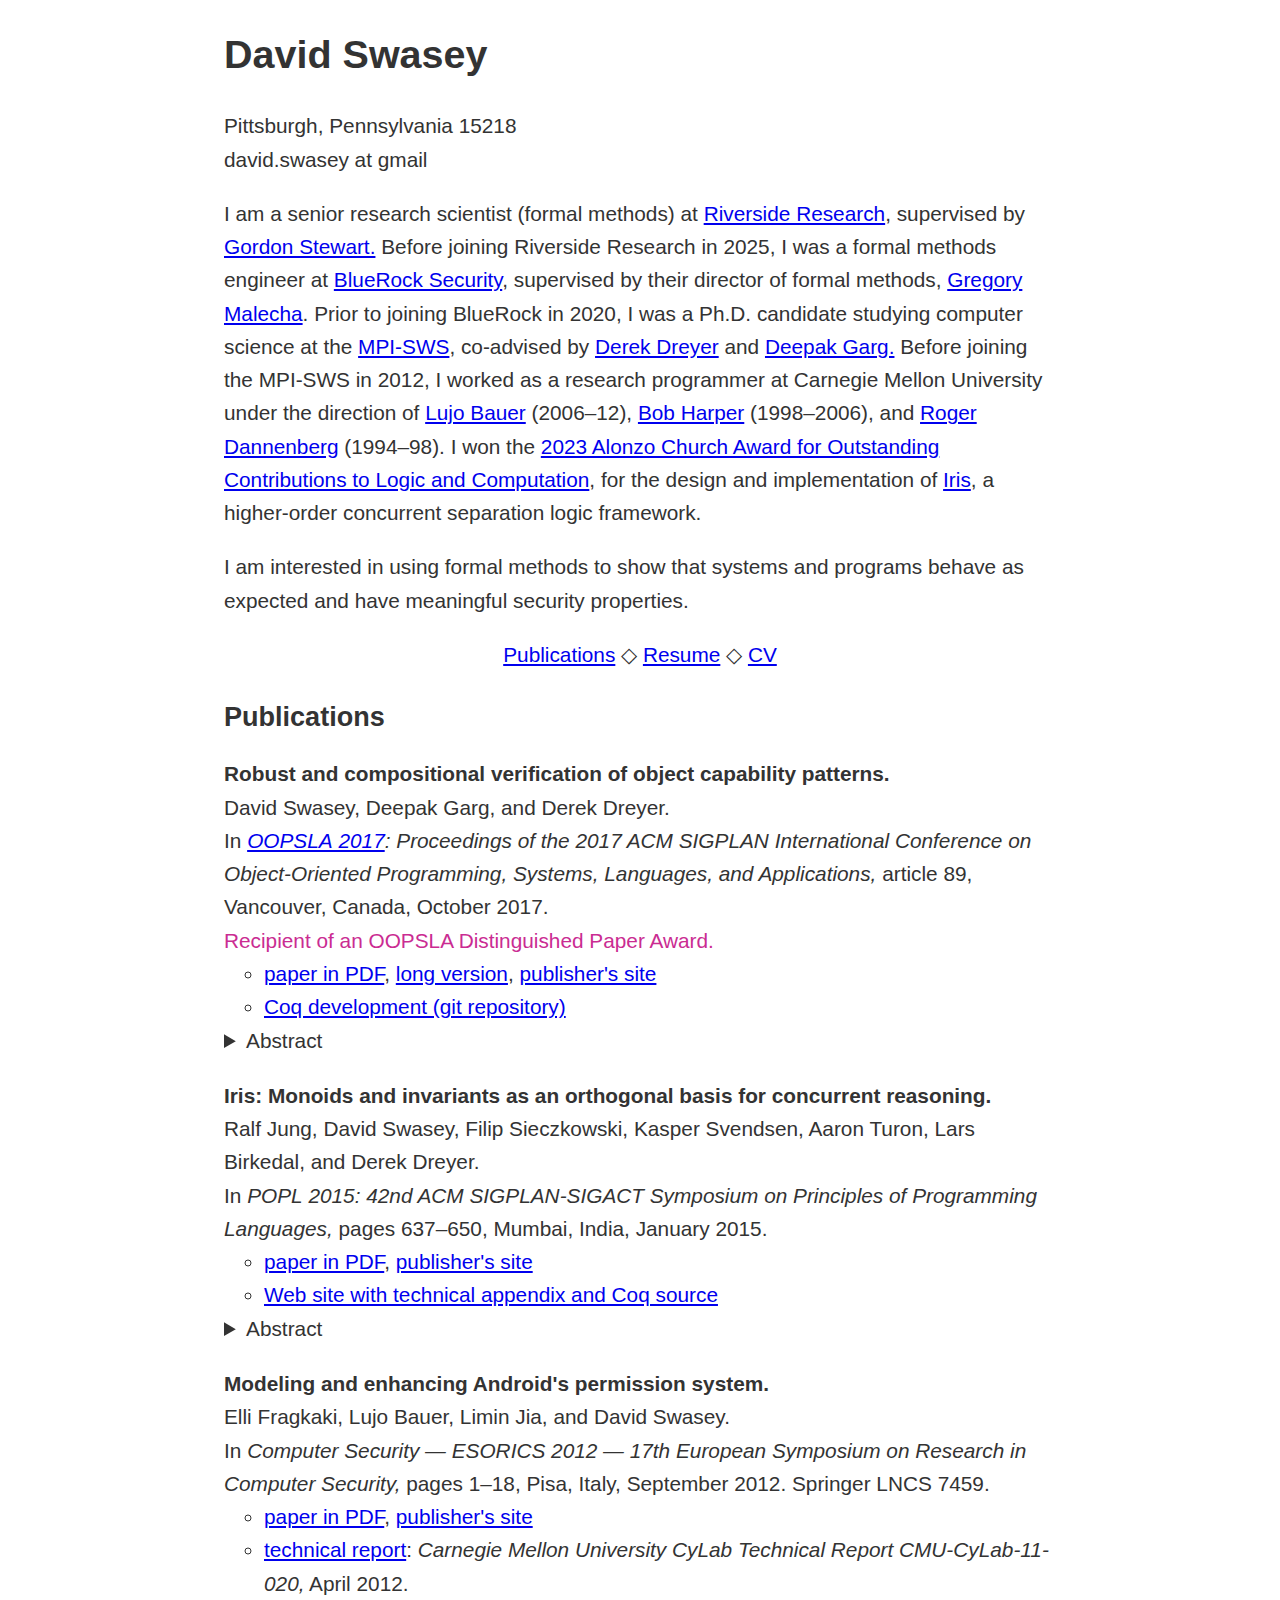
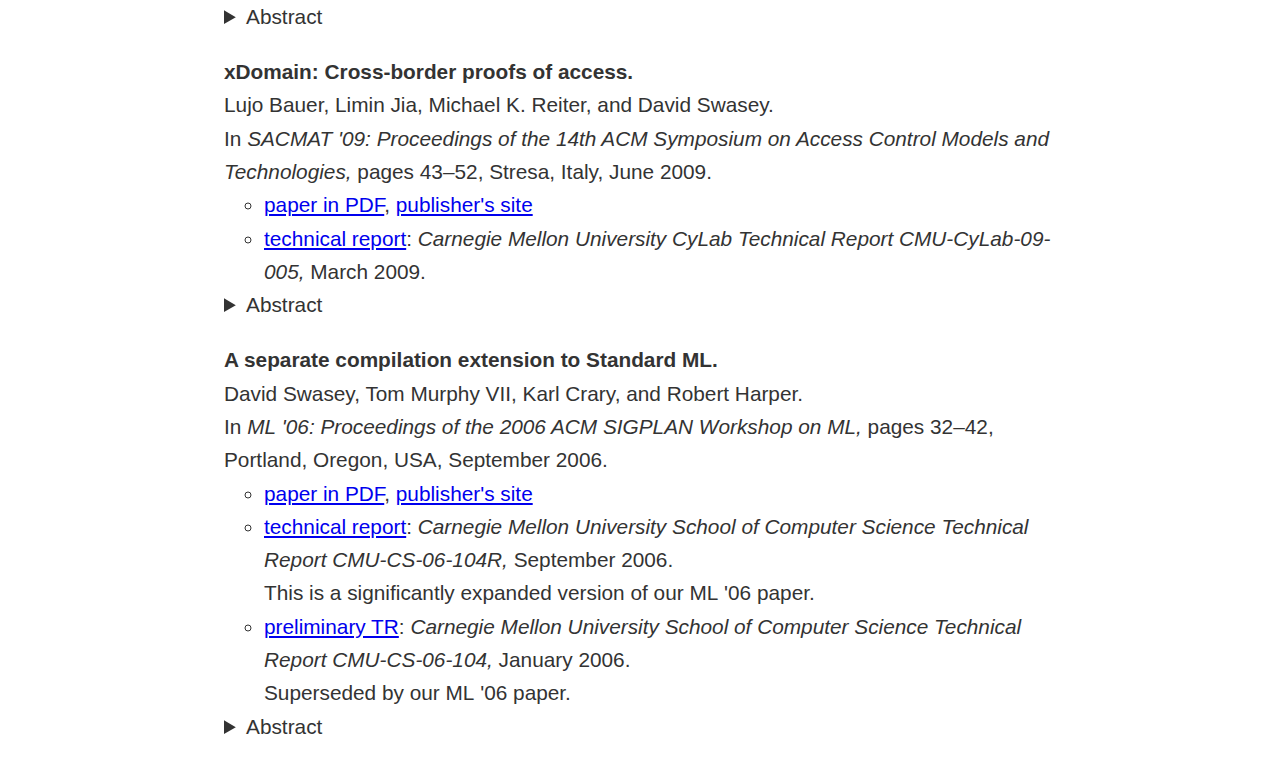
<file: index.html>
<!DOCTYPE HTML>
<HTML lang="en">
<HEAD>
<TITLE>David Swasey</TITLE>
<META HTTP-EQUIV="Content-Type" CONTENT="text/html; charset=UTF-8">
<META name="description" content="David Swasey's Home Page">
<META name="keywords" content="Computer Science, Programming Languages, Security">
<LINK REL="stylesheet" href="https://code.cdn.mozilla.net/fonts/fira.css">
<LINK REL="stylesheet" href="swasey.css" type="text/css">
</HEAD>
<BODY>

<H1>David Swasey</H1>

<P>
	Pittsburgh, Pennsylvania 15218<BR>
	david.swasey at gmail
</P>

<P>
	I am a senior research scientist (formal methods) at <a href="https://www.riversideresearch.org">Riverside Research</a>, supervised by <a href="https://www.linkedin.com/in/gstew/">Gordon Stewart.</a>
	Before joining Riverside Research in 2025, I was a formal methods engineer at <a href="https://bluerock.io/">BlueRock Security</a>, supervised by their director of formal methods, <a href="https://www.linkedin.com/in/gregory-malecha">Gregory Malecha</a>.
	Prior to joining BlueRock in 2020, I was a Ph.D.&nbsp;candidate studying computer science at the <a href="https://www.mpi-sws.org/">MPI-SWS</a>, co-advised by <A HREF="https://www.mpi-sws.org/~dreyer/">Derek Dreyer</A> and <A HREF="https://www.mpi-sws.org/~dg/">Deepak Garg.</A>
	Before joining the MPI-SWS in 2012, I worked as a research programmer at Carnegie Mellon University under the direction of
	<A HREF="https://www.ece.cmu.edu/~lbauer/">Lujo Bauer</A>&nbsp;(2006–12),
	<A HREF="https://www.cs.cmu.edu/~rwh/">Bob Harper</A>&nbsp;(1998–2006), and
	<A HREF="https://www.cs.cmu.edu/~rbd/">Roger Dannenberg</A>&nbsp;(1994–98).
	I won the <a href="https://siglog.org/winner-of-the-2023-alonzo-church-award/">2023 Alonzo Church Award for Outstanding Contributions to Logic and Computation</a>, for the design and implementation of <a href="https://iris-project.org">Iris</a>, a higher-order concurrent separation logic framework.
</P>

<P>
	I am interested in using formal methods to show that systems and programs behave as expected and have meaningful security properties.
	<!--
	My recent work in this area uses <a href="https://iris-project.org">Iris</a> in the <a href="https://coq.inria.fr">Coq</a> proof assistant to verify low-level C++ code.
	-->
	<!--
	I am interested in Kripke models and logics for concurrency and security; for example, in the design of concurrency logics that support compositional verification of security protocols.
	-->
</P>

<P style="text-align: center;">
		<A href="#publications">Publications</A>
	◇	<A href="Swasey-David-Resume-2025.pdf">Resume</A>
	◇	<A href="Swasey-David-CV-2025.pdf">CV</A>
</P>



<H2 id="publications">Publications</H2>

<UL class="papers">

	<LI class="paper" id="ocpl"><A href="papers/ocpl/ocpl-oopsla17-long.pdf" class="paper"><B>Robust and compositional verification of object capability patterns.</B></A><BR>
	David Swasey, Deepak Garg, and Derek Dreyer.<BR>
<!--
	In <EM>Proceedings of the ACM on Programming Languages,</EM> <B>1</B>, <A href="https://2017.splashcon.org/track/splash-2017-OOPSLA">OOPSLA</A>, Article 89&nbsp;(October 2017).
-->
	In <EM><A href="https://2017.splashcon.org/track/splash-2017-OOPSLA">OOPSLA&nbsp;2017</A>: Proceedings of the 2017 ACM SIGPLAN International Conference on Object-Oriented Programming, Systems, Languages, and Applications,</EM> article 89, Vancouver, Canada, October 2017.<BR>
	<span class="award">Recipient of an OOPSLA Distinguished Paper Award.</span>
	<UL>
	<LI>
		<A href="papers/ocpl/ocpl-oopsla17.pdf">paper in PDF</A>,
		<A href="papers/ocpl/ocpl-oopsla17-long.pdf">long version</A>,
		<A href="https://doi.org/10.1145/3133913">publisher's site</A>
	<LI>
		<A href="https://gitlab.mpi-sws.org/FCS/ocpl-coq">Coq development (git repository)</A>
	</UL>
	<details>
		<summary>Abstract</summary>
		<blockquote>
		In scenarios such as web programming, where code is linked together
		from multiple sources, <EM>object capability patterns</EM>&nbsp;(OCPs)
		provide an essential safeguard, enabling programmers to protect the
		private state of their objects from corruption by unknown and
		untrusted code.  However, the benefits of OCPs in terms of program
		verification have never been properly formalized.  In this paper,
		building on the recently developed Iris framework for concurrent
		separation logic, we develop OCPL, the first program logic for
		compositionally specifying and verifying OCPs in a language with
		closures, mutable state, and concurrency.  The key idea of OCPL is to
		account for the interface between verified and untrusted code by
		adopting a well-known idea from the literature on security protocol
		verification, namely <EM>robust safety</EM>.  Programs that export only
		properly wrapped values to their environment can be proven robustly
		safe, meaning that their untrusted environment cannot violate their
		internal invariants.  We use OCPL to give the first general,
		compositional, and machine-checked specs for several commonly-used
		OCPs—including the <EM>dynamic sealing,</EM> <EM>membrane,</EM> and
		<EM>caretaker</EM> patterns—which we then use to verify robust safety
		for representative client code.  All our results are fully mechanized
		in the Coq proof assistant.
		</blockquote>
	</details>

	<LI class="paper" id="iris"><A href="papers/iris/iris-popl15.pdf" class="paper"><B>Iris: Monoids and invariants as an orthogonal basis for concurrent reasoning.</B></A><BR>
	Ralf Jung, David Swasey, Filip Sieczkowski, Kasper Svendsen, Aaron Turon, Lars Birkedal, and Derek Dreyer.<BR>
	In <EM>POPL&nbsp;2015: 42nd ACM SIGPLAN-SIGACT Symposium on Principles of Programming Languages,</EM> pages 637–650, Mumbai, India, January 2015.<BR>
	<UL>
	<LI>
		<A href="papers/iris/iris-popl15.pdf">paper in PDF</A>,
		<A href="https://doi.org/10.1145/2676726.2676980">publisher's site</A>
	<LI>
		<A href="https://iris-project.org">Web site with technical appendix and Coq source</A>
<!--
	<LI>
		<A href="papers/iris/iris-appendix.pdf">technical appendix</A>
	<LI>
		<A href="papers/iris/iris-20141024.tgz">Coq development</A> (<A href="papers/iris/README.txt">readme.txt</A>),
		<A href="https://iris-project.org">project site</A>
-->
	</UL>
	<details>
		<summary>Abstract</summary>
		<blockquote>
		We present Iris, a concurrent separation logic with a simple premise:
		<EM>monoids and invariants are all you need</EM>.  Partial commutative
		monoids enable us to express—and invariants enable us to
		enforce—user-defined <EM>protocols</EM> on shared state, which are at
		the conceptual core of most recent program logics for concurrency.
		Furthermore, through a novel extension of the concept of a <EM>view
		shift,</EM> Iris supports the encoding of <EM>logically atomic
		specifications,</EM> <EM>i.e.,</EM> Hoare-style specs that permit the client of an
		operation to treat the operation essentially as if it were atomic,
		even if it is not.
		</blockquote>
	</details>

	<LI class="paper" id="androidsec"><A href="papers/androidsec/sorbet-esorics12.pdf" class="paper"><B>Modeling and enhancing Android's permission system.</B></A><BR>
	Elli Fragkaki, Lujo Bauer, Limin Jia, and David Swasey.<BR>
	<!-- https://www.iit.cnr.it/esorics2012/ -->
	In <EM>Computer Security — ESORICS&nbsp;2012 — 17th European Symposium on Research in Computer Security,</EM> pages 1–18, Pisa, Italy, September 2012. Springer LNCS&nbsp;7459.
	<UL>
	<LI>
		<A href="papers/androidsec/sorbet-esorics12.pdf">paper in PDF</A>,
		<A href="https://doi.org/10.1007/978-3-642-33167-1_1">publisher's site</A>
	<LI><A href="papers/androidsec/CMU-CyLab-11-020.pdf">technical report</A>: <EM>Carnegie Mellon University CyLab Technical Report CMU-CyLab-11-020,</EM> April 2012.
	</UL>
	<details>
		<summary>Abstract</summary>
		<blockquote>
		Several works have recently shown that Android's security architecture
		cannot prevent many undesired behaviors that compromise the integrity
		of applications and the privacy of their data. This paper makes two
		main contributions to the body of research on Android security: first,
		it develops a formal framework for analyzing Android-style security
		mechanisms; and, second, it describes the design and implementation of
		Sorbet, an enforcement system that enables developers to use
		permissions to specify secrecy and integrity policies. Our formal
		framework is composed of an abstract model with several specific
		instantiations. The model enables us to formally define some desired
		security properties, which we can prove hold on Sorbet but not on
		Android. We implement Sorbet on top of Android&nbsp;2.3.7, test it on a
		Nexus&nbsp;S phone, and demonstrate its usefulness through a case study.
		</blockquote>
	</details>

	<LI class="paper" id="xdomain"><A href="papers/xdomain/xdomain-sacmat09.pdf" class="paper"><B>xDomain: Cross-border proofs of access.</B></A><BR>
	Lujo Bauer, Limin Jia, Michael&nbsp;K. Reiter, and David Swasey.<BR>
	<!-- https://www.sacmat.org/2009/ -->
	In <EM>SACMAT&nbsp;'09: Proceedings of the 14th ACM Symposium on Access Control Models and Technologies,</EM> pages 43–52, Stresa, Italy, June 2009.
	<UL>
	<LI>
		<A href="papers/xdomain/xdomain-sacmat09.pdf">paper in PDF</A>,
		<A href="https://doi.org/10.1145/1542207.1542216">publisher's site</A>
	<LI><A href="papers/xdomain/CMU-CyLab-09-005.pdf">technical report</A>: <EM>Carnegie Mellon University CyLab Technical Report CMU-CyLab-09-005,</EM> March 2009.
	</UL>
	<details>
		<summary>Abstract</summary>
		<blockquote>
		A number of research systems have demonstrated the benefits of
		accompanying each request with a machine-checkable proof that the
		request complies with access-control policy—a technique called
		<EM>proof-carrying authorization</EM>. Numerous authorization logics have been
		proposed as vehicles by which these proofs can be expressed and
		checked. A challenge in building such systems is how to allow
		delegation between institutions that use different authorization
		logics. Instead of trying to develop <EM>the</EM> authorization logic that all
		institutions should use, we propose a framework for interfacing
		different, mutually incompatible authorization logics. Our framework
		provides a very small set of primitives that defines an interface for
		communication between different logics without imposing any
		fundamental constraints on their design or nature. We illustrate by
		example that a variety of different logics can communicate over this
		interface, and show formally that supporting the interface does not
		impinge on the integrity of each individual logic. We also describe an
		architecture for constructing authorization proofs that contain
		components from different logics and report on the performance of a
		prototype proof checker.
		</blockquote>
	</details>

	<LI class="paper" id="smlsc"><A href="papers/smlsc/smlsc-ml06.pdf" class="paper"><B>A separate compilation extension to Standard&nbsp;ML.</B></A><BR>
	David Swasey, Tom&nbsp;Murphy VII, Karl Crary, and Robert Harper.<BR>
	<!-- https://gallium.inria.fr/ml2006/ -->
	In <EM>ML&nbsp;'06: Proceedings of the 2006 ACM SIGPLAN Workshop on ML,</EM> pages 32–42, Portland, Oregon, USA, September 2006.
	<UL>
	<LI>
		<A href="papers/smlsc/smlsc-ml06.pdf">paper in PDF</A>,
		<A href="https://doi.org/10.1145/1159876.1159883">publisher's site</A>

	<LI><A href="papers/smlsc/CMU-CS-06-104R.pdf">technical report</A>: <EM>Carnegie Mellon University School of Computer Science Technical Report CMU-CS-06-104R,</EM> September 2006.<BR>
	This is a significantly expanded version of our ML&nbsp;'06 paper.

	<LI><A href="papers/smlsc/CMU-CS-06-104.pdf">preliminary TR</A>: <EM>Carnegie Mellon University School of Computer Science Technical Report CMU-CS-06-104,</EM> January 2006.<BR>
	Superseded by our ML&nbsp;'06 paper.<BR>
	</UL>
	<details>
		<summary>Abstract</summary>
		<blockquote>
		We present an extension to Standard ML, called SMLSC, to support
		separate compilation. The system gives meaning to individual program
		fragments, called units. Units may depend on one another in a way
		specified by the programmer. A dependency may be mediated by an
		interface (the type of a unit); if so, the units can be compiled
		separately. Otherwise, they must be compiled in sequence. We also
		propose a methodology for programming in SMLSC that reflects code
		development practice and avoids syntactic repetition of interfaces.
		The language is given a formal semantics, and we argue that this
		semantics is implementable in a variety of compilers.
		</blockquote>
	</details>

</UL>

</BODY>
</HTML>
</file>
<file: swasey.css>
/* Attribution: Based in part on the Firefox reader. */
/*
	Debugging.
IMG, TABLE, TD, TR, P, H1, H2, DIV {
	border-width: 1px;
	border-style: solid;
	border-color: black;
}
*/
BODY {
	font-family: "Fira Sans", "Lucida Sans Unicode", Helvetica, Arial, sans-serif;
	font-size: 1.3em;
	line-height: 1.6em;
	background-color: #FFFFFF;
	color: #333333;
	margin: 0 auto;
	max-width: 40em;	/* 30em is too narrow */
}
H1, H2 {
	line-height: 1.25em;
	padding: 0;
}
H1 {
	font-size: 1.9em;
	margin: 30px 0;
}
H2 {
	font-size: 1.3em;
	margin-top: 30px;
}
UL.papers {
	list-style: none;
	padding-left: 0pt;
}
LI.paper {
	margin-top: 2ex;
}
A:hover.paper, A:active.paper, A:link.paper, A:visited.paper {
	color: #333333;
	text-decoration: none;
}
SPAN.award {
	color:#CA2C92;
}
</file>
